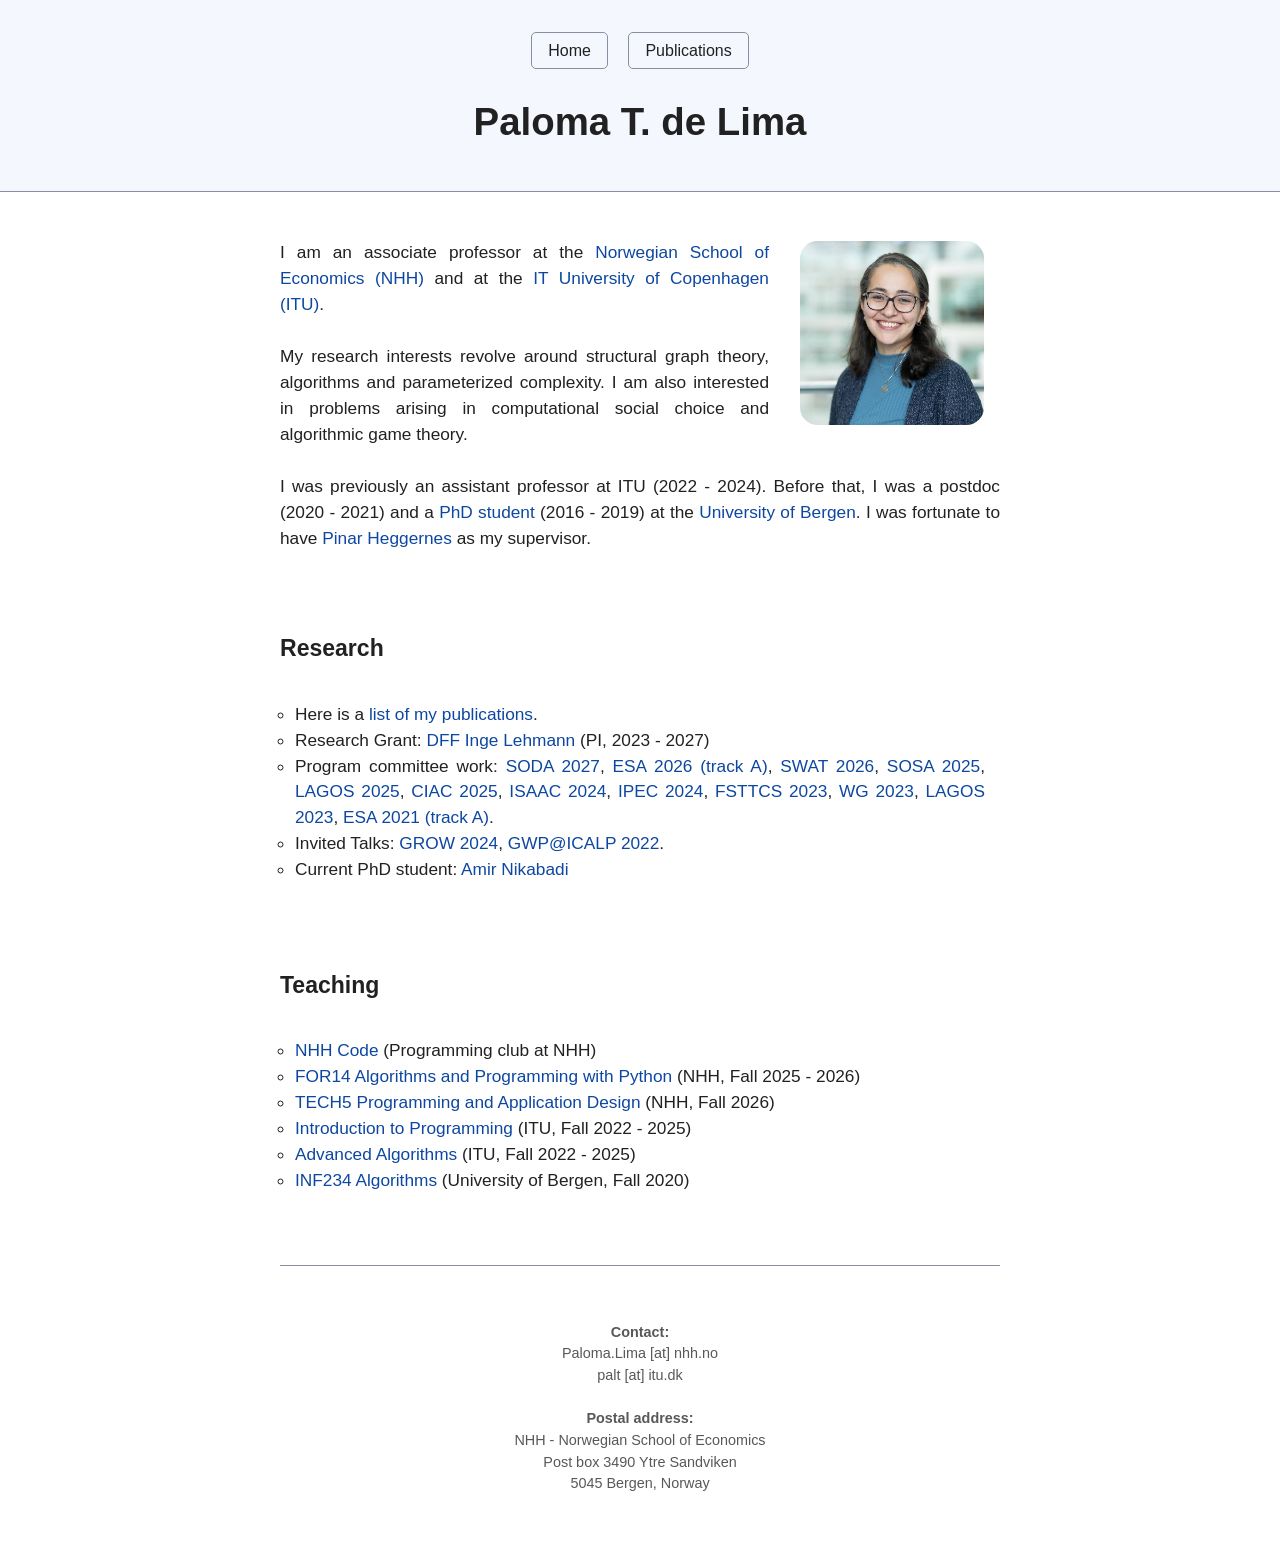
<file: index.html>
<!DOCTYPE html>
<html lang="en">

<head>
    <meta charset="UTF-8">
    <meta name="viewport" content="width=device-width, initial-scale=1.0">
	<link rel="stylesheet" href="css/webpage.css">
    <title>Paloma's homepage</title>
</head>


<body>

  <header>
  
	<nav>
		<a href="index.html" accesskey="1" title="">Home</a>
		<a href="publications.html" accesskey="2" title="">Publications</a>
	</nav>
	
    <h1>Paloma T. de Lima</h1>
	
  </header>

  <main>
  
	
    <p align="justify">	

		<aside>
			<img style="border:1px solid white;border-radius: 10%;" title="Photo by Martin Nedergaard Møller, 2022" src="images/profile_cut.jpg">
		</aside>
	
		I am an associate professor at the 
		<a href="https://www.nhh.no/en/" target="_blank">Norwegian School of Economics (NHH)</a> and at the 
		<a href="http://en.itu.dk" target="_blank">IT University of Copenhagen (ITU)</a>.
		<br>
		<br>
					
		My research interests revolve around structural graph theory, algorithms and parameterized complexity. 
		I am also interested in problems arising in computational social choice and algorithmic game theory.
					
		<br>
		<br>

		I was previously an assistant professor at ITU (2022 - 2024). 
		Before that, I was a postdoc (2020 - 2021) and a 
		<a href="https://www.uib.no/nye-doktorgrader/131539/algoritmer-grafer-med-strukturelle-egenskaper" target="_blank">PhD student</a> (2016 - 2019) 
		at the <a href="http://uib.no/en" target="_blank">University of Bergen</a>. 
		I was fortunate to have <a href="https://www4.uib.no/en/find-employees/Pinar.Heggernes" target="_blank">Pinar Heggernes</a> as my supervisor.

		  
		
		
						 
	</p>
	
	
	
	
	<h4>Research</h4>
	
	
	<ul>			
		<li>
		Here is a <a href="publications.html" accesskey="2" title="">list of my publications</a>.
		</li>
		
		<li>
		Research Grant: <a href="https://dff.dk/hvad-har-vi-stoettet/se-oversigt-over-stoettet-forskning/?Bevilling.TitelDK=Unifying%20Theories%20for%20Graph%20Modification%20Problems&page=1"
		target="_blank">DFF Inge Lehmann</a> <span class='refi'>(PI, 2023 - 2027)</span>
		</li>
		
		<li>
		Program committee work: 
		<a href="https://www.siam.org/conferences-events/siam-conferences/soda27/" target="_blank">SODA 2027</a>,
		<a href="https://algo-conference.org/2026/" target="_blank">ESA 2026 (track A)</a>,
		<a href="https://swat2026.compute.dtu.dk/" target="_blank">SWAT 2026</a>,
		<a href="https://www.siam.org/conferences/cm/conference/sosa25" target="_blank">SOSA 2025</a>,
		<a href="https://lagos.mat.br/lagos2025/" target="_blank">LAGOS 2025</a>,
		<a href="https://easyconferences.eu/ciac2025/" target="_blank">CIAC 2025</a>,
		<a href="https://sites.google.com/view/isaac2024/" target="_blank">ISAAC 2024</a>,
		<a href="https://algo-conference.org/2024/ipec/" target="_blank">IPEC 2024</a>,
		<a href="https://www.fsttcs.org.in/2023/" target="_blank">FSTTCS 2023</a>,
		<a href="https://events.unifr.ch/wg2023/" target="_blank">WG 2023</a>,
		<a href="https://www.matem-juriquilla.unam.mx/XII-Symposium-LAGOS-2023" target="_blank">LAGOS 2023</a>,
		<a href="http://algo2021.tecnico.ulisboa.pt/ESA2021/" target="_blank">ESA 2021 (track A)</a>.
		</li>
		
		

		
		<li>
		Invited Talks: <a href="https://www.grow2024.b-tu.de/" target="_blank">GROW 2024</a>, 
		<a href="https://homepages.ecs.vuw.ac.nz/~bretteni/GWP2022/" target="_blank">GWP@ICALP 2022</a>. 
		</li>
		
		<li>Current PhD student: <a href="https://pure.itu.dk/da/persons/amir-nikabadi" target="_blank">Amir Nikabadi</a>
		</li>
	</ul>
	
	
	<h4>Teaching</h4>
	
		<ul class="c">
			
			<li><a href="https://nhhcode.github.io" target="_blank">NHH Code</a> (Programming club at NHH)
			<li><a href="https://www.nhh.no/emner/algorithms-and-computer-programming-with-python/" target="_blank">FOR14 Algorithms and Programming with Python</a> (NHH, Fall 2025 - 2026)</li>
			<li><a href="https://www.nhh.no/emner/programming-and-application-design-/" target="_blank">TECH5 Programming and Application Design</a> (NHH, Fall 2026)
			<li><a href="https://learnit.itu.dk/local/coursebase/view.php?s=ft&view=public&ciid=1469" target="_blank">Introduction to 
			Programming</a> (ITU, Fall 2022 - 2025)</li>
			<li><a href="https://learnit.itu.dk/local/coursebase/view.php?ciid=1479" target="_blank">Advanced Algorithms</a> (ITU, Fall 2022 - 2025)</li>
			<li><a href="https://www.uib.no/en/course/INF234" target="_blank">INF234 Algorithms</a> (University of Bergen, Fall 2020)</li>
		</ul>
		
	
						
	
  </main>

  <footer>
    <p><b>Contact:</b> <br>
			Paloma.Lima [at] nhh.no <br>
			palt [at] itu.dk <br>
							
		<br>
							
		<b>Postal address:</b><br>
			NHH - Norwegian School of Economics<br>
			Post box 3490 Ytre Sandviken<br>
			5045 Bergen, Norway<br>
	</p>
  </footer>
  
</body>
</html>
</file>
<file: css/webpage.css>
/* Global variables. */
:root {
  /* Set sans-serif & mono fonts */
  --sans-font: -apple-system, BlinkMacSystemFont, "Avenir Next", Avenir,
    "Nimbus Sans L", Roboto, "Noto Sans", "Segoe UI", Arial, Helvetica,
    "Helvetica Neue", sans-serif;
  --mono-font: Consolas, Menlo, Monaco, "Andale Mono", "Ubuntu Mono", monospace;
  --standard-border-radius: 5px;
  --border-width: 1px;

  /* Default (light) theme */
  --bg: #fff;
  --accent-bg: #f5f7ff;
  --text: #212121;
  --text-light: #585858;
  --border: #898EA4;
  --accent: #0d47a1;
  --accent-hover: #1266e2;
  --accent-text: var(--bg);
  --code: #d81b60;
  --preformatted: #444;
  --marked: #ffdd33;
  --disabled: #efefef;
}

/* Dark theme */
@media (prefers-color-scheme: dark) {
  :root {
    color-scheme: dark;
    --bg: #212121;
    --accent-bg: #2b2b2b;
    --text: #dcdcdc;
    --text-light: #ababab;
    --accent: #12b97f;
    --accent-hover: #ffe099;
    --accent-text: var(--bg);
    --code: #f06292;
    --preformatted: #ccc;
    --disabled: #111;
  }
  /* Add a bit of transparency so light media isn't so glaring in dark mode */
  img,
  video {
    opacity: 0.8;
  }
}

/* Reset box-sizing */
*, *::before, *::after {
  box-sizing: border-box;
}

/* Reset default appearance */
textarea,
select,
input,
progress {
  appearance: none;
  -webkit-appearance: none;
  -moz-appearance: none;
}

html {
  /* Set the font globally */
  font-family: var(--sans-font);
  scroll-behavior: smooth;
}

/* Make the body a nice central block */
body {
  color: var(--text);
  background-color: var(--bg);
  font-size: 1.08rem;
  line-height: 1.5;
  display: grid;
  grid-template-columns: 1fr min(45rem, 90%) 1fr;
  margin: 0;
  text-align: justify;
}
body > * {
  grid-column: 2;
}

/* Make the header bg full width, but the content inline with body */
body > header {
  background-color: var(--accent-bg);
  border-bottom: var(--border-width) solid var(--border);
  text-align: center;
  padding: 1rem 0.5rem 2rem 0.5rem;
  grid-column: 1 / -1;
}

body > header > *:only-child {
  margin-block-start: 2rem;
}

body > header h1 {
  max-width: 1200px;
  margin: 1rem auto;
}

body > header p {
  max-width: 40rem;
  margin: 1rem auto;
}


/* Add a little padding to ensure spacing is correct between content and header nav */
main {
  padding-top: 1.5rem;
}

body > footer {
  margin-top: 4rem;
  padding: 2rem 1rem 1.5rem 1rem;
  color: var(--text-light);
  font-size: 0.9rem;
  text-align: center;
  border-top: var(--border-width) solid var(--border);
}

/* Format headers */
h1 {
  font-size: 2.4rem;
}

h2 {
  font-size: 2.6rem;
  margin-top: 3rem;
}

h3 {
  font-size: 2rem;
  margin-top: 3rem;
}

h4 {
  font-size: 1.44rem;
  margin-top: 5rem
}

h5 {
  font-size: 1.44rem;
}

h6 {
  font-size: 0.96rem;
}

p {
  margin: 1.5rem 0;
}

/* Prevent long strings from overflowing container */
p, h1, h2, h3, h4, h5, h6 {
  overflow-wrap: break-word;
}

/* Fix line height when title wraps */
h1,
h2,
h3 {
  line-height: 1.1;
}

/* Reduce header size on mobile */
@media only screen and (max-width: 720px) {
  h1 {
    font-size: 2.5rem;
  }

  h2 {
    font-size: 2.1rem;
  }

  h3 {
    font-size: 1.75rem;
  }

  h4 {
    font-size: 1.25rem;
  }
}

/* Format links & buttons */
a,
a:visited {
  color: var(--accent);
  text-decoration: none;
}

a:hover {
  text-decoration: none;
}

button,
.button,
a.button, /* extra specificity to override a */
input[type="submit"],
input[type="reset"],
input[type="button"] {
  border: var(--border-width) solid var(--accent);
  background-color: var(--accent);
  color: var(--accent-text);
  padding: 0.5rem 0.9rem;
  text-decoration: none;
  line-height: normal;
}

.button[aria-disabled="true"], 
input:disabled,
textarea:disabled,
select:disabled,
button[disabled] {
  cursor: not-allowed;
  background-color: var(--disabled);
  border-color: var(--disabled);
  color: var(--text-light);
}

input[type="range"] {
  padding: 0;
}

/* Set the cursor to '?' on an abbreviation and style the abbreviation to show that there is more information underneath */
abbr[title] {
  cursor: help;
  text-decoration-line: underline;
  text-decoration-style: dotted;
}

button:enabled:hover,
.button:not([aria-disabled="true"]):hover,
input[type="submit"]:enabled:hover,
input[type="reset"]:enabled:hover,
input[type="button"]:enabled:hover {
  background-color: var(--accent-hover);
  border-color: var(--accent-hover);
  cursor: pointer;
}

.button:focus-visible,
button:focus-visible:where(:enabled),
input:enabled:focus-visible:where(
  [type="submit"],
  [type="reset"],
  [type="button"]
) {
  outline: 2px solid var(--accent);
  outline-offset: 1px;
}

/* Format navigation */
header nav {
  font-size: 1rem;
  line-height: 2;
  padding: 1rem 0 0 0;
}

/* Use flexbox to allow items to wrap, as needed */
header nav ul,
header nav ol {
  align-content: space-around;
  align-items: center;
  display: flex;
  flex-direction: row;
  flex-wrap: wrap;
  justify-content: center;
  list-style-type: none;
  margin: 0;
  padding: 0;
}

/* List items are inline elements, make them behave more like blocks */
header nav ul li,
header nav ol li {
  display: inline-block;
}

header nav a,
header nav a:visited {
  margin: 0 0.5rem 1rem 0.5rem;
  border: var(--border-width) solid var(--border);
  border-radius: var(--standard-border-radius);
  color: var(--text);
  display: inline-block;
  padding: 0.1rem 1rem;
  text-decoration: none;
}

header nav a:hover,
header nav a.current,
header nav a[aria-current="page"],
header nav a[aria-current="true"] {
  background: var(--bg);
  border-color: var(--accent);
  color: var(--accent);
  cursor: pointer;
}

/* Reduce nav side on mobile */
@media only screen and (max-width: 720px) {
  header nav a {
    border: none;
    padding: 0;
    text-decoration: underline;
    line-height: 1;
  }

  header nav a.current {
    background: none;
  }
}

/* Consolidate box styling */
/*
aside, details, pre, progress {
  background-color: var(--accent-bg);
  border: var(--border-width) solid var(--border);
  border-radius: var(--standard-border-radius); 
  margin-bottom: 1rem;
}
*/

aside {
  font-size: 1rem;
  width: 30%;
  padding: 0 15px;
  margin-inline-start: 15px;
  float: right;
}
*[dir="rtl"] aside {
  float: left;
}

/* Make aside full-width on mobile */
@media only screen and (max-width: 720px) {
  aside {
    width: 100%;
    float: none;
    margin-inline-start: 0;
  }
}

article, fieldset, dialog {
  border: var(--border-width) solid var(--border);
  padding: 1rem;
  border-radius: var(--standard-border-radius);
  margin-bottom: 1rem;
}

article h2:first-child,
section h2:first-child,
article h3:first-child,
section h3:first-child {
  margin-top: 1rem;
}

section {
  border-top: var(--border-width) solid var(--border);
  border-bottom: var(--border-width) solid var(--border);
  padding: 2rem 1rem;
  margin: 3rem 0;
}

/* Don't double separators when chaining sections */
section + section,
section:first-child {
  border-top: 0;
  padding-top: 0;
}

section + section {
  margin-top: 0;
}

section:last-child {
  border-bottom: 0;
  padding-bottom: 0;
}

details {
  padding: 0.7rem 1rem;
}

summary {
  cursor: pointer;
  font-weight: bold;
  padding: 0.7rem 1rem;
  margin: -0.7rem -1rem;
  word-break: break-all;
}

details[open] > summary + * {
  margin-top: 0;
}

details[open] > summary {
  margin-bottom: 0.5rem;
}

details[open] > :last-child {
  margin-bottom: 0;
}

/* Format tables */
table {
  border-collapse: collapse;
  margin: 1.5rem 0;
}

figure > table {
  width: max-content;
  margin: 0;
}

td,
th {
  border: var(--border-width) solid var(--border);
  text-align: justify;
  padding: 0.5rem;
}

th {
  background-color: var(--accent-bg);
  font-weight: bold;
}

tr:nth-child(even) {
  /* Set every other cell slightly darker. Improves readability. */
  background-color: var(--accent-bg);
}

table caption {
  font-weight: bold;
  margin-bottom: 0.5rem;
}

/* Format forms */
textarea,
select,
input,
button,
.button {
  font-size: inherit;
  font-family: inherit;
  padding: 0.5em;
  margin-bottom: 0.5rem;
  border-radius: var(--standard-border-radius);
  box-shadow: none;
  max-width: 100%;
  display: inline-block;
}
textarea,
select,
input {
  color: var(--text);
  background-color: var(--bg);
  border: var(--border-width) solid var(--border);
}
label {
  display: block;
}
textarea:not([cols]) {
  width: 100%;
}

/* Add arrow to drop-down */
select:not([multiple]) {
  background-image: linear-gradient(45deg, transparent 49%, var(--text) 51%),
    linear-gradient(135deg, var(--text) 51%, transparent 49%);
  background-position: calc(100% - 15px), calc(100% - 10px);
  background-size: 5px 5px, 5px 5px;
  background-repeat: no-repeat;
  padding-inline-end: 25px;
}
*[dir="rtl"] select:not([multiple]) {
  background-position: 10px, 15px;
}

/* checkbox and radio button style */
input[type="checkbox"],
input[type="radio"] {
  vertical-align: middle;
  position: relative;
  width: min-content;
}

input[type="checkbox"] + label,
input[type="radio"] + label {
  display: inline-block;
}

input[type="radio"] {
  border-radius: 100%;
}

input[type="checkbox"]:checked,
input[type="radio"]:checked {
  background-color: var(--accent);
}

input[type="checkbox"]:checked::after {
  /* Creates a rectangle with colored right and bottom borders which is rotated to look like a check mark */
  content: " ";
  width: 0.2em;
  height: 0.4em;
  border-radius: 0;
  position: absolute;
  top: 0.04em;
  left: 0.18em;
  background-color: transparent;
  border-right: solid var(--bg) 0.08em;
  border-bottom: solid var(--bg) 0.08em;
  font-size: 1.8em;
  transform: rotate(45deg);
}
input[type="radio"]:checked::after {
  /* creates a colored circle for the checked radio button  */
  content: " ";
  width: 0.3em;
  height: 0.3em;
  border-radius: 100%;
  position: absolute;
  top: 0.125em;
  background-color: var(--bg);
  left: 0.125em;
  font-size: 1.8em;
}

/* Makes input fields wider on smaller screens */
@media only screen and (max-width: 720px) {
  textarea,
  select,
  input {
    width: 100%;
  }
}

/* Set a height for color input */
input[type="color"] {
  height: 2.5rem;
  padding:  0.2rem;
}

/* do not show border around file selector button */
input[type="file"] {
  border: 0;
}

/* Misc body elements */
hr {
  border: none;
  height: var(--border-width);
  background: var(--border);
  margin: 1rem auto;
}

mark {
  padding: 2px 5px;
  border-radius: var(--standard-border-radius);
  background-color: var(--marked);
  color: black;
}

mark a {
  color: #0d47a1;
}

img,
video {
  max-width: 100%;
  height: auto;
  border-radius: var(--standard-border-radius);
}

figure {
  margin: 0;
  display: block;
  overflow-x: auto;
}

figure > img,
figure > picture > img {
  display: block;
  margin-inline: auto;
}

figcaption {
  position: sticky;
  left: 0;
  text-align: center;
  font-size: 0.9rem;
  color: var(--text-light);
  margin-block: 1rem;
}

blockquote {
  margin-inline-start: 2rem;
  margin-inline-end: 0;
  margin-block: 2rem;
  padding: 0.4rem 0.8rem;
  border-inline-start: 0.35rem solid var(--accent);
  color: var(--text-light);
  font-style: italic;
}

cite {
  font-size: 0.9rem;
  color: var(--text-light);
  font-style: normal;
}

dt {
    color: var(--text-light);
	display: inline-block;
}

w {
    color: var(--text-light);
	display: inline-block;
	font-size: 1rem
}

emph {
	color: #e5951a;
	font-size: 1.06rem;
	display: inline-block;
}

ul {
  list-style-type: circle;
  list-style-position: outside;
  margin: 2px 10px;
  padding: 5px;
}

.p a {
  font-size: 1.05rem;
}

.p li{
	margin-bottom: 1.7rem;
	
}


/* Use mono font for code elements */
code,
pre,
pre span,
kbd,
samp {
  font-family: var(--mono-font);
  color: var(--code);
}

kbd {
  color: var(--preformatted);
  border: var(--border-width) solid var(--preformatted);
  border-bottom: 3px solid var(--preformatted);
  border-radius: var(--standard-border-radius);
  padding: 0.1rem 0.4rem;
}

pre {
  padding: 1rem 1.4rem;
  max-width: 100%;
  overflow: auto;
  color: var(--preformatted);
}

/* Fix embedded code within pre */
pre code {
  color: var(--preformatted);
  background: none;
  margin: 0;
  padding: 0;
}

/* Progress bars */
/* Declarations are repeated because you */
/* cannot combine vendor-specific selectors */
progress {
  width: 100%;
}

progress:indeterminate {
  background-color: var(--accent-bg);
}

progress::-webkit-progress-bar {
  border-radius: var(--standard-border-radius);
  background-color: var(--accent-bg);
}

progress::-webkit-progress-value {
  border-radius: var(--standard-border-radius);
  background-color: var(--accent);
}

progress::-moz-progress-bar {
  border-radius: var(--standard-border-radius);
  background-color: var(--accent);
  transition-property: width;
  transition-duration: 0.3s;
}

progress:indeterminate::-moz-progress-bar {
  background-color: var(--accent-bg);
}

dialog {
  background-color: var(--bg);
  max-width: 40rem;
  margin: auto;
}

dialog::backdrop {
  background-color: var(--bg);
  opacity: 0.8;
}

@media only screen and (max-width: 720px) {
  dialog {
    max-width: calc(100vw - 2rem);
  }
}

/* Superscript & Subscript */
/* Prevent scripts from affecting line-height. */
sup, sub {
  vertical-align: baseline;
  position: relative;
}

sup {
  top: -0.4em;
}

sub { 
  top: 0.3em; 
}

/* Classes for notices */
.notice {
  background: var(--accent-bg);
  border: var(--border-width) solid var(--border);
  border-radius: var(--standard-border-radius);
  padding: 1.5rem;
  margin: 2rem 0;
}

/* Print */
@media print {
  @page {
    margin: 1cm;
  }
  body {
    display: block;
  }
  body > header {
    background-color: unset;
  }
  body > header nav,
  body > footer {
    display: none;
  }
  article {
    border: none;
    padding: 0;
  }
  a[href^="http"]::after {
    content: " <" attr(href) ">";
  }
  abbr[title]:after {
    content: " (" attr(title) ")";
  }
  a {
    text-decoration: none;
  }
  p {
    widows: 3;
    orphans: 3;
  }
  hr {
    border-top: var(--border-width) solid var(--border);
  }
  mark {
    border: var(--border-width) solid var(--border);
  }
  pre, table, figure, img, svg {
    break-inside: avoid;
  }
  pre code {
    white-space: pre-wrap;
  }
}
</file>
